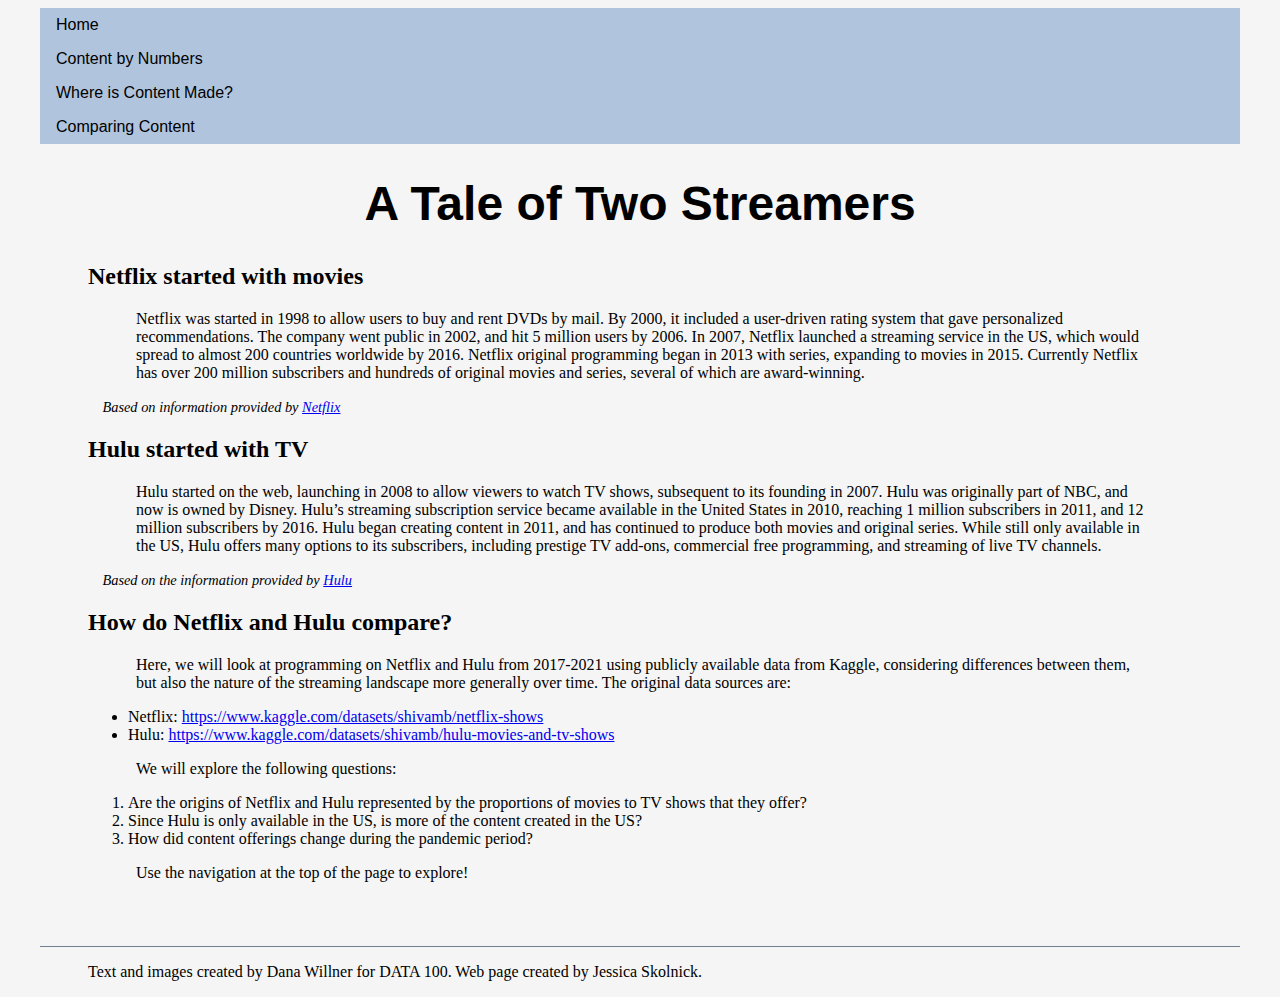
<file: index.html>
<!DOCTYPE html>
<html>

    <head>
        <meta charset="utf-8">
        <meta name="viewport" content="width=device-width">
        <title>Netflix vs. Hulu</title>
        <link rel="stylesheet" href="css/style.css">
    </head>

    <body>
        <header>
            <nav>
                <ul>
                    <li><a href = "index.html">Home</a></li>
                    <li><a href = "numbers.html">Content by Numbers</a></li>
                    <li><a href = "where.html">Where is Content Made?</a></li>
                    <li><a href = "pandemic.html">Comparing Content</a></li>
                </ul>
            </nav>
            <h1>A Tale of Two Streamers</h1>
        </header>
        <main>
            <section>
                <h2>Netflix started with movies</h2>
                    <p>Netflix was started in 1998 to allow users to buy and rent DVDs by mail. By 2000, it included a user-driven rating system that gave personalized recommendations. The company went public in 2002, and hit 5 million users by 2006. In 2007, Netflix launched a streaming service in the US, which would spread to almost 200 countries worldwide by 2016. Netflix original programming began in 2013 with series, expanding to movies in 2015. Currently Netflix has over 200 million subscribers and hundreds of original movies and series, several of which are award-winning.
                    </p>
                    <cite>Based on information provided by <a href = "https://about.netflix.com/en">Netflix</a></cite>
            </section>
            <section>
                <h2>Hulu started with TV</h2>
                    <p>Hulu started on the web, launching in 2008 to allow viewers to watch TV shows, subsequent to its founding in 2007. Hulu was originally part of NBC, and now is owned by Disney. Hulu’s streaming subscription service became available in the United States in 2010, reaching 1 million subscribers in 2011, and 12 million subscribers by 2016. Hulu began creating content in 2011, and has continued
                        to produce both movies and original series. While still only available in the US, Hulu offers many options to its subscribers, including prestige TV add-ons, commercial free programming, and streaming of live TV channels.</p>
                    <cite>Based on the information provided by <a href = "https://press.hulu.com/corporate/">Hulu</a></cite>
            </section>
            <section>
                <h2>How do Netflix and Hulu compare?</h2>
                <p>Here, we will look at programming on Netflix and Hulu from 2017-2021 using publicly available data from Kaggle, considering differences between them, but also the nature of the streaming landscape more generally over time. The original data sources are:
                <ul>
                    <li>Netflix: <a href = "https://www.kaggle.com/datasets/shivamb/netflix-shows">https://www.kaggle.com/datasets/shivamb/netflix-shows</a></li>
                    <li>Hulu: <a href = "https://www.kaggle.com/datasets/shivamb/hulu-movies-and-tv-shows"> https://www.kaggle.com/datasets/shivamb/hulu-movies-and-tv-shows</a></li>
                </ul>
                </p>
                <p>We will explore the following questions:</p>
                <ol>
                    <li>Are the origins of Netflix and Hulu represented by the proportions of movies to TV shows that they offer?</li>
                    <li>Since Hulu is only available in the US, is more of the content created in the US?</li>
                    <li>How did content offerings change during the pandemic period?</li>
                </ol>
                <p>Use the navigation at the top of the page to explore!</p>
            </section>
        </main>
        <footer>
            <p>Text and images created by Dana Willner for DATA 100. Web page created by Jessica Skolnick.
            </p>
        </footer>
    </body>

</html>
</file>
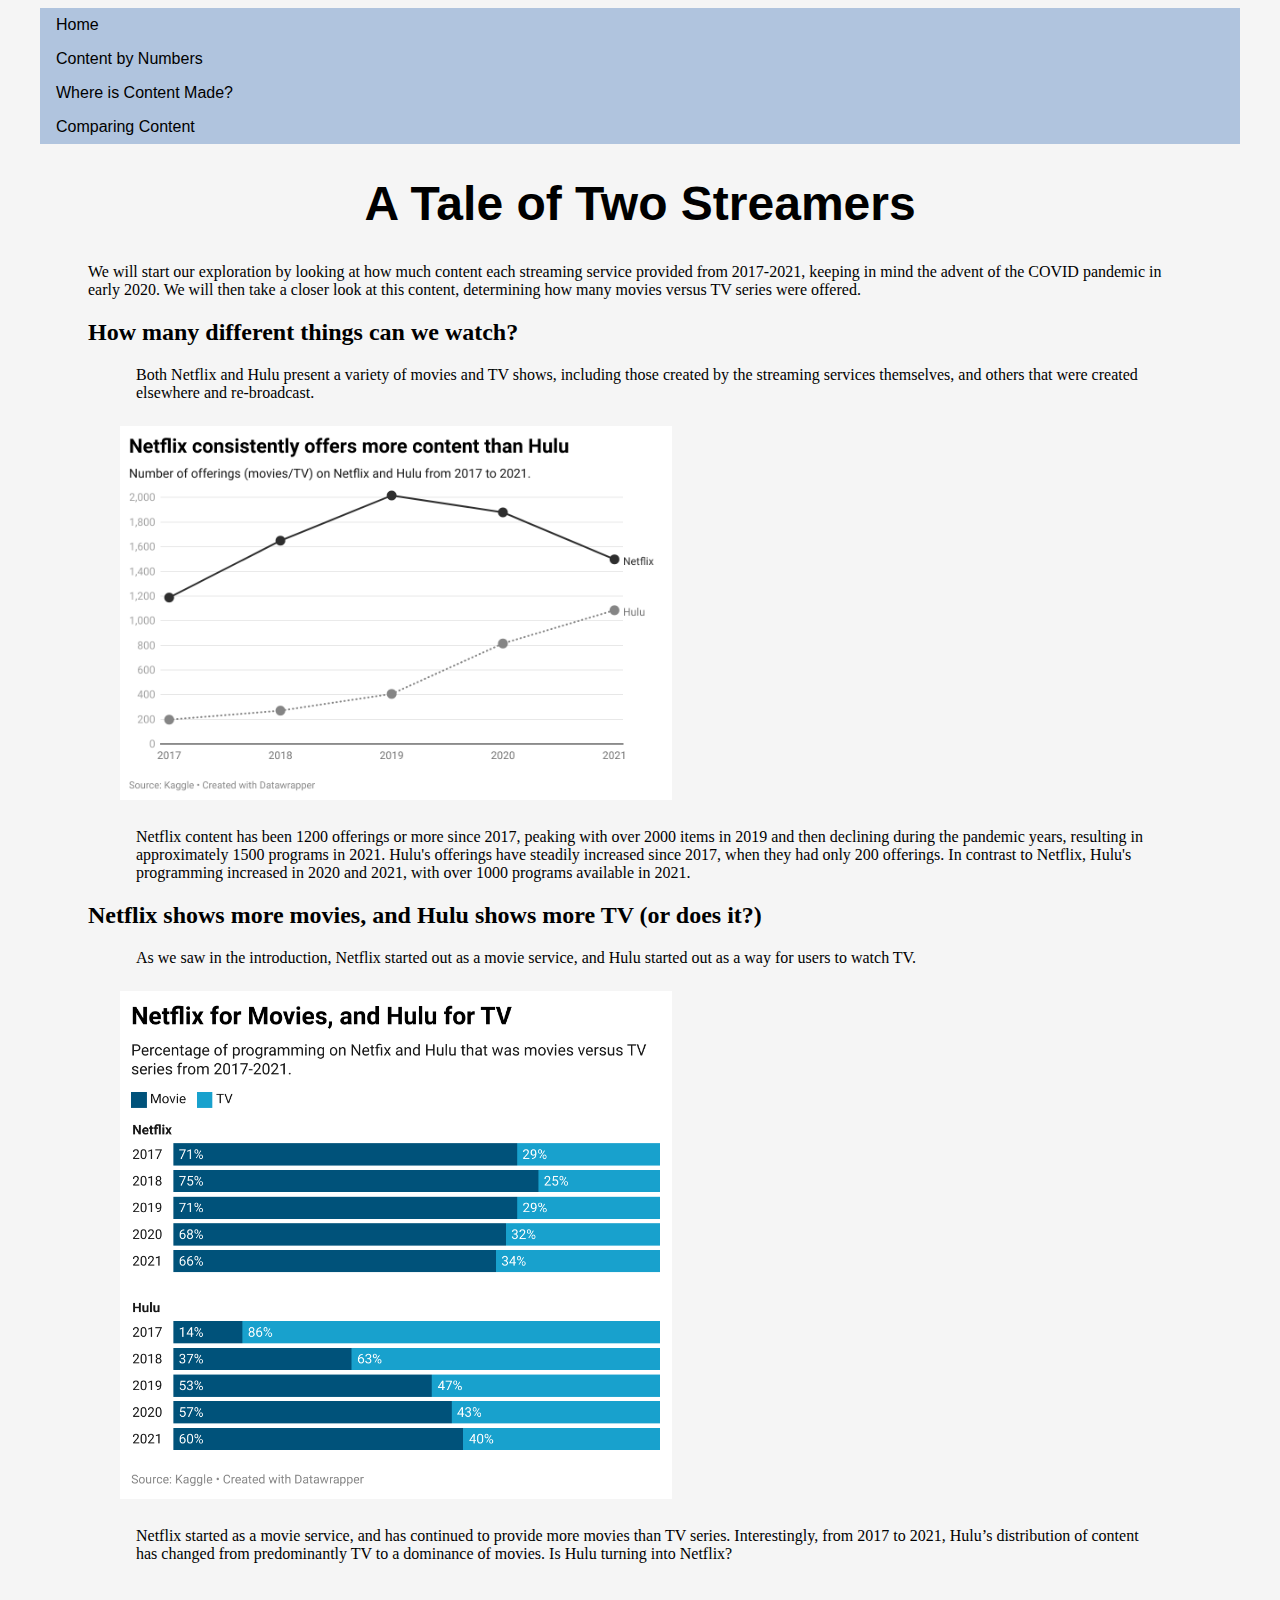
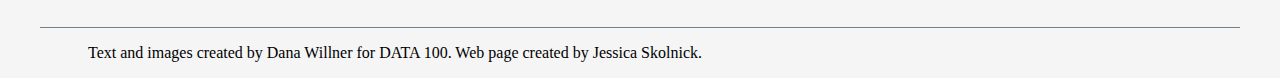
<file: numbers.html>
<!DOCTYPE html>
<html>

    <head>
        <meta charset="utf-8">
        <meta name="viewport" content="width=device-width">
        <title>Content Numbers</title>
        <link rel="stylesheet" href="css/style.css">
    </head>

    <body>
        <header>
            <nav>
                <ul>
                    <li><a href = "index.html">Home</a></li>
                    <li><a href = "numbers.html">Content by Numbers</a></li>
                    <li><a href = "where.html">Where is Content Made?</a></li>
                    <li><a href = "pandemic.html">Comparing Content</a></li>
                </ul>
            </nav>
            <h1>A Tale of Two Streamers</h1>
        </header>
        <main>
            <p>We will start our exploration by looking at how much content each streaming service provided from 2017-2021, keeping in mind the advent of the COVID pandemic in early 2020. We will then take a closer look at this content, determining how many movies versus TV series were offered.</p>
            <section>
                <h2>How many different things can we watch?</h2>
                <p>Both Netflix and Hulu present a variety of movies and TV shows, including those created by the streaming services themselves, and others that were created elsewhere and re-broadcast.</p>
                <img src="img/content_amount.png" alt="Line Chart" style="width: 50%">
                <p>Netflix content has been 1200 offerings or more since 2017, peaking with over 2000 items in 2019 and then declining during the pandemic years, resulting in approximately 1500 programs in 2021. Hulu's offerings have steadily increased since 2017, when they had only 200 offerings. In contrast to Netflix, Hulu's programming increased in 2020 and 2021, with over 1000 programs available in 2021.</p>
            </section>
            <section>
                <h2>Netflix shows more movies, and Hulu shows more TV (or does it?)</h2>
                <p>As we saw in the introduction, Netflix started out as a movie service, and Hulu started out as a way for users to watch TV.</p>
                <img src="img/movies_vs_tv.png" alt="Stacked Bar Chart" style="width:50%">
                <p>Netflix started as a movie service, and has continued to provide more movies than TV series. Interestingly, from 2017 to 2021, Hulu’s distribution of content has changed from predominantly TV to a dominance of movies. Is Hulu turning into Netflix?</p>
            </section>
        </main>
        <footer>
            <p>Text and images created by Dana Willner for DATA 100. Web page created by Jessica Skolnick.
            </p>
        </footer>
    </body>

</html>
</file>
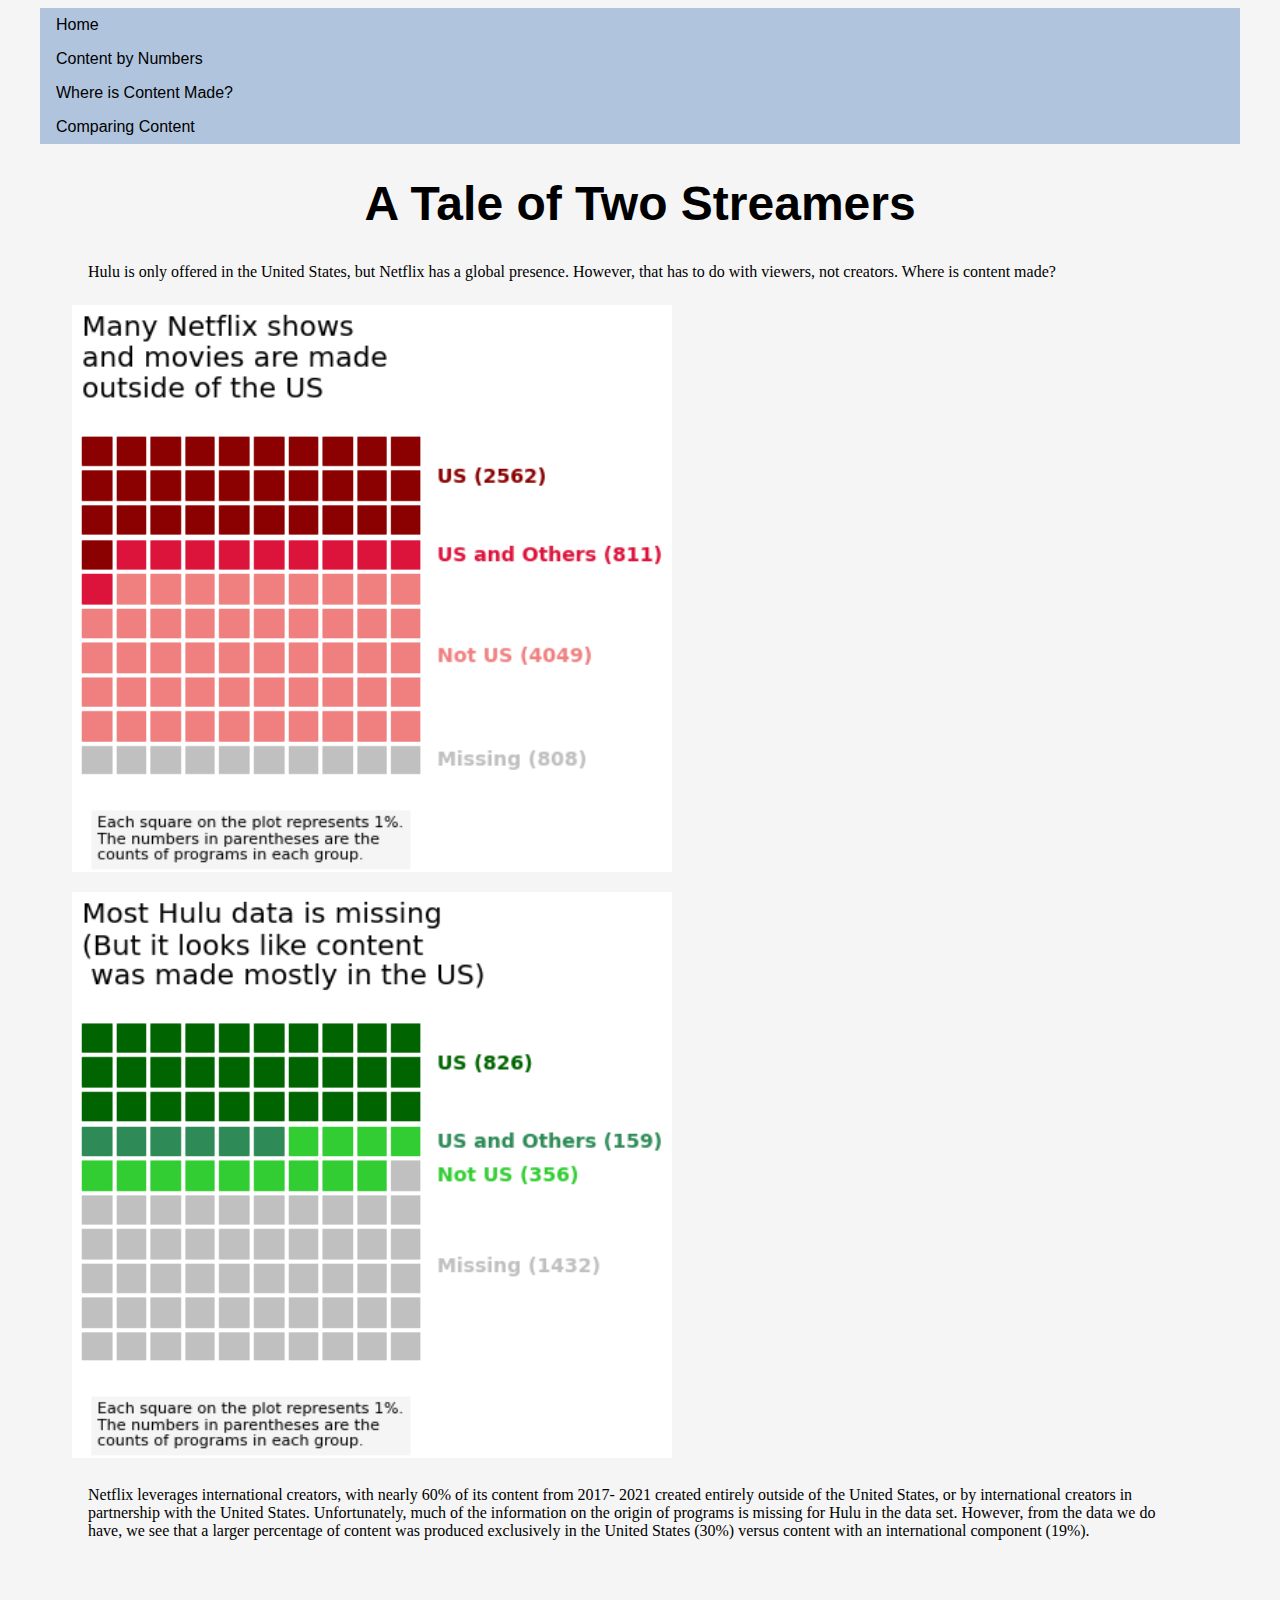
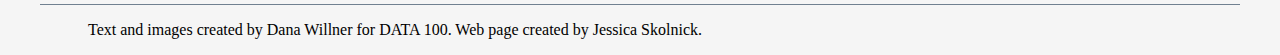
<file: where.html>
<!DOCTYPE html>
<html>

    <head>
        <meta charset="utf-8">
        <meta name="viewport" content="width=device-width">
        <title>Content Numbers</title>
        <link rel="stylesheet" href="css/style.css">
    </head>

    <body>
        <header>
            <nav>
                <ul>
                    <li><a href = "index.html">Home</a></li>
                    <li><a href = "numbers.html">Content by Numbers</a></li>
                    <li><a href = "where.html">Where is Content Made?</a></li>
                    <li><a href = "pandemic.html">Comparing Content</a></li>
                </ul>
            </nav>
            <h1>A Tale of Two Streamers</h1>
        </header>
        <main>
            <p>Hulu is only offered in the United States, but Netflix has a global presence. However, that has to do with viewers, not creators. Where is content made?</p>
            <img src="img/waffle_Netflix.png" alt="Waffle Chart" style="width:50%">
            <img src="img/waffle_Hulu.png" alt="Waffle Chart" style="width:50%">
            <p>Netflix leverages international creators, with nearly 60% of its content from 2017- 2021 created entirely outside of the United States, or by international creators in partnership with the United States. Unfortunately, much of the information on the origin of programs is missing for Hulu in the data set. However, from the data we do have, we see that a larger percentage of content was produced exclusively in the United States (30%) versus content with an international component (19%).</p>
        </main>
        <footer>
            <p>Text and images created by Dana Willner for DATA 100. Web page created by Jessica Skolnick.
            </p>
        </footer>
    </body>

</html>
</file>
<file: css/style.css>
/* standard elements */
html {
    background-color: whitesmoke;
    margin-left: 2em;
    margin-right: 2em;
    font-family: Didot, serif;
    font-size: 100%
}

h1 {
    font-size: 3rem;
    font-weight: bold;
    font-family: 'Trebuchet MS', Arial, sans-serif;
    text-align: center;
    margin-left: 25%;
    margin-right: 25%;
}

footer {
    margin-top: 4rem;
    border-top: slategray 0.1rem solid;
    font-size: 0.8 rem;
}

cite {
    margin-left: 1em;
    font-size: 90%;
    font-style: italic;
}

img {
    margin-top: 0.5rem;
    margin-bottom: 0.5rem;
    margin-left: 2rem;
    margin-right: 2rem;
}

section,
p {
    margin-left: 3rem;
    margin-right: 3rem;
}

nav {
    background-color: lightsteelblue;
}

nav ul {
    margin: 0;
    padding: 0;
    list-style-type: none;
}

nav ul li {
    font-family: Arial, Helvetica, sans-serif;
    color: black;
    padding-top: 0.5em;
    padding-bottom: 0.5em;
    padding-left: 1em;
    padding-right: 1em;
}

nav ul li a {
    text-decoration: none;
    color: black;
}
</file>
